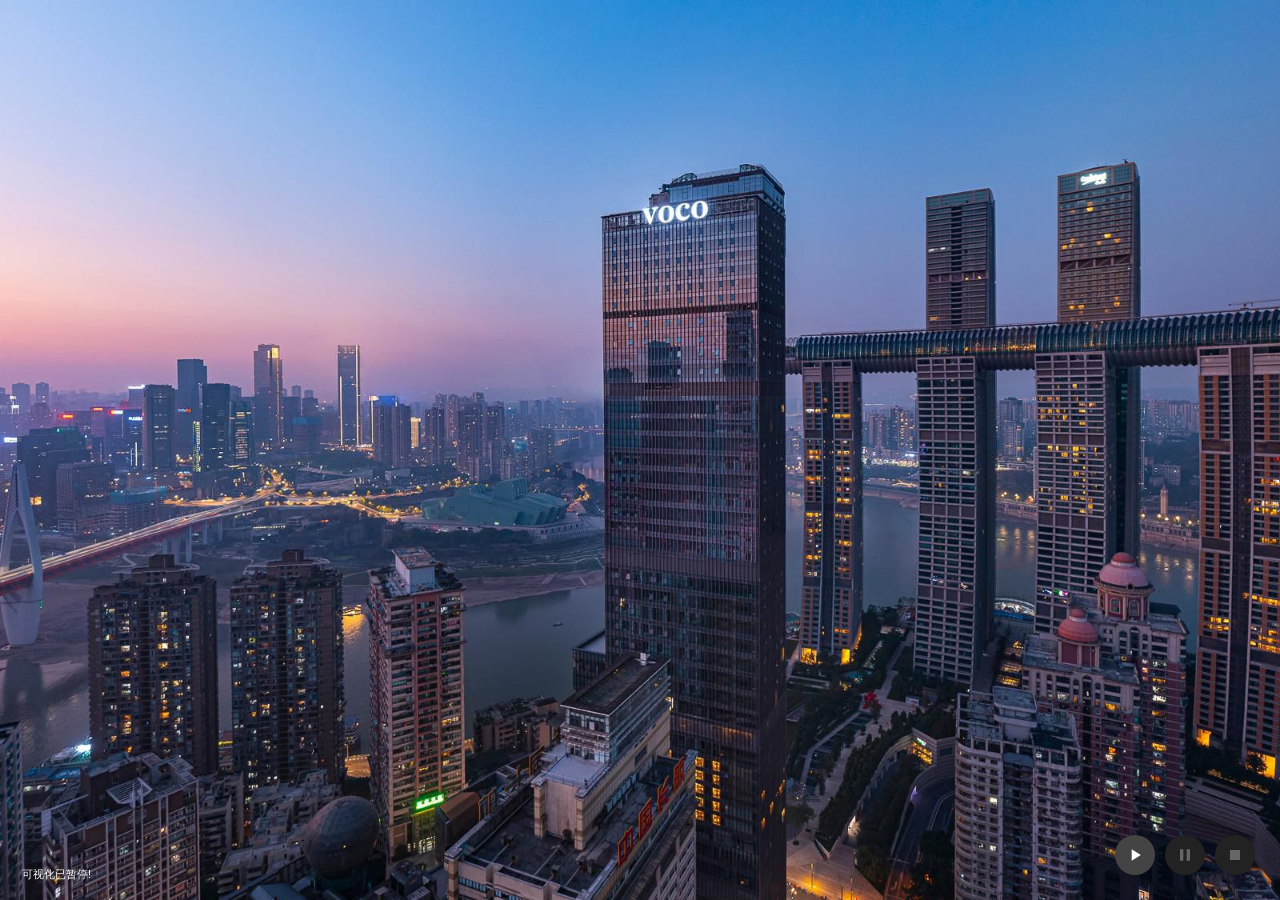
<file: index.html>
<!DOCTYPE html>
<html lang="zh-CN">
<head>
    <meta charset="UTF-8">
    <meta http-equiv="X-UA-Compatible" content="IE=edge,chrome=1">
    <meta name="viewport" content="width=device-width,initial-scale=1.0,maximum-scale=1.0,user-scalable=0"/>
    <meta name="robots" content="all">
    <meta name="referrer" content="always">
    <meta name="renderer" content="webkit">
    <meta http-equiv="Cache-Control" content="no-transform" />
    <meta name="format-detection" content="telephone=no"/>
    <title>.:音频可视化:.</title>
    <style>
        body { 
            margin: 0; 
            font-family: 'Segoe UI',SegoeUI,'Microsoft YaHei',微软雅黑,"Helvetica Neue",Helvetica,Arial,sans-serif;
            background-color: #000; 
            color: #fff; 
            overflow: hidden; 
        }
        
        #background {
            position: fixed;
            top: 0;
            left: 0;
            width: 100%;
            height: 100%;
            background-size: cover;
            background-position: center;
            z-index: -1;
            transition: transform 0.1s ease-out, opacity 0.3s ease;
        }
        
        #controls { 
            position: absolute; 
            bottom: 10px; 
            right: 10px; 
            z-index: 1000; 
        }
        
        #audioControls { 
            display: flex; 
            gap: 10px;
            border-radius: 50px;
            padding: 15px;
        }
        
        .control-btn { 
            width: 40px;
            height: 40px;
            background-color: #444; 
            color: #fff; 
            border: none; 
            border-radius: 50%; 
            cursor: pointer; 
            transition: all 0.3s ease;
            display: flex;
            align-items: center;
            justify-content: center;
        }
        
        .control-btn:hover { 
            background-color: #555; 
            transform: translateY(-2px);
            box-shadow: 0 4px 8px rgba(0,0,0,0.3);
        }
        
        .control-btn:disabled {
            background-color: #222;
            color: #666;
            cursor: not-allowed;
            transform: none;
            box-shadow: none;
        }
        
        .control-btn svg {
            width: 20px;
            height: 20px;
            fill: currentColor;
        }
        
        #visualizerInfo { 
            position: absolute; 
            bottom: 10px; 
            left: 10px; 
            padding: 8px 12px; 
            border-radius: 5px; 
            font-size: 11px;
        }
        
        .frequency {
            color: #0f0;
            font-weight: bold;
        }
        
        .track-info {
            margin-top: 5px;
            font-size: 10px;
            color: #aaa;
        }
        

        #loadingHint {
            position: absolute;
            top: 50%;
            left: 50%;
            transform: translate(-50%, -50%);
            text-align: center;
            background: rgba(0, 0, 0, 0.7);
            padding: 16px;
			font-size: 12px;
			color: #fff; 
            //border-radius: 10px;
            display: none;
            z-index: 1001;
        }
    </style>
</head>
<body>
    <div id="background"></div>
    <div id="loadingHint">粒子加载中</div>
    
    <div id="controls">
        <div id="audioControls">
            <button id="startBtn" class="control-btn">
                <svg viewBox="0 0 24 24">
                    <path d="M8 5v14l11-7z"/>
                </svg>
            </button>
            <button id="pauseBtn" class="control-btn" disabled>
                <svg viewBox="0 0 24 24">
                    <path d="M6 19h4V5H6v14zm8-14v14h4V5h-4z"/>
                </svg>
            </button>
            <button id="stopBtn" class="control-btn" disabled>
                <svg viewBox="0 0 24 24">
                    <path d="M6 6h12v12H6z"/>
                </svg>
            </button>
        </div>
    </div>
    <div id="visualizerInfo"></div>

    <script src="./scripts/three.min.js"></script>
    <script>
        // 全局变量
        let scene, camera, renderer, points;
        let audioContext, analyser, audioSource, frequencyData;
        let isPlaying = false;
        let audioElement;
        let intensity = 0.5;
        let rotationSpeed = 0.5;
        let particleCount = 10000;
        let particlesCreated = false; // 标记粒子是否已创建
        
        // 音乐图片列表
        const musicList = [
            './music/music1.mp3',
            './music/music2.mp3'
        ];
        
        const backgroundImages = [
            './images/images1.jpg',
            './images/images2.jpg'
        ];
        
        let currentTrackIndex = 0;

        // 初始化函数
        function init() {
            scene = new THREE.Scene();
            camera = new THREE.PerspectiveCamera(75, window.innerWidth / window.innerHeight, 0.1, 1000);
            camera.position.z = 50;

            renderer = new THREE.WebGLRenderer({ antialias: true, alpha: true });
            renderer.setSize(window.innerWidth, window.innerHeight);
            document.body.appendChild(renderer.domElement);

            // 注释掉初始粒子
            // createParticles();

            // 设置音频
            setupAudio();

            // 设置事件监听器
            setupEventListeners();

            // 设置初始背景
            setBackgroundImage(currentTrackIndex);

            // 开始动画循环
            animate();
        }

        // 设置背景图片
        function setBackgroundImage(index) {
            const background = document.getElementById('background');
            background.style.backgroundImage = `url('${backgroundImages[index]}')`;
            // 添加淡入效果
            background.style.opacity = 0;
            setTimeout(() => {
                background.style.opacity = 1;
            }, 10);
        }

        // 创建粒子
        function createParticles() {
            // 显示加载提示
            document.getElementById('loadingHint').style.display = 'block';
            
            // 延迟创建粒子以避免阻塞UI
            setTimeout(() => {
                if (points) scene.remove(points);

                const geometry = new THREE.BufferGeometry();
                const positions = new Float32Array(particleCount * 3);
                const colorArray = new Float32Array(particleCount * 3);
                
                // 初始化粒子位置
                for (let i = 0; i < positions.length; i += 3) {
                    positions[i] = (Math.random() - 0.5) * 100;
                    positions[i + 1] = (Math.random() - 0.5) * 100;
                    positions[i + 2] = (Math.random() - 0.5) * 100;
                }

                geometry.setAttribute('position', new THREE.BufferAttribute(positions, 3));
                geometry.setAttribute('color', new THREE.BufferAttribute(colorArray, 3));

                const material = new THREE.PointsMaterial({ 
                    size: 0.5, 
                    vertexColors: true,
                    sizeAttenuation: true,
                    transparent: true,
                    opacity: 0.8
                });
                
                points = new THREE.Points(geometry, material);
                scene.add(points);
                
                // 标记粒子已创建
                particlesCreated = true;
                
                // 隐藏加载提示
                document.getElementById('loadingHint').style.display = 'none';
            }, 100);
        }

        // 设置音频
        function setupAudio() {
            // 创建音频元素
            audioElement = new Audio();
            // 设置第一首音乐
            audioElement.src = musicList[currentTrackIndex];
            audioElement.loop = false; // 不循环单首音乐
            
            // 添加音乐结束事件监听器
            audioElement.addEventListener('ended', playNextTrack);
            
            // 创建音频上下文和分析器
            audioContext = new (window.AudioContext || window.webkitAudioContext)();
            analyser = audioContext.createAnalyser();
            analyser.fftSize = 2048;
            frequencyData = new Uint8Array(analyser.frequencyBinCount);
            
            // 连接音频节点
            audioSource = audioContext.createMediaElementSource(audioElement);
            audioSource.connect(analyser);
            analyser.connect(audioContext.destination);
            
            // 启用开始按钮
            document.getElementById('startBtn').disabled = false;
        }

        // 播放下一首音乐
        function playNextTrack() {
            currentTrackIndex = (currentTrackIndex + 1) % musicList.length;
            audioElement.src = musicList[currentTrackIndex];
            setBackgroundImage(currentTrackIndex);
            audioElement.play();
            updateTrackInfo();
        }

        // 设置事件监听器
        function setupEventListeners() {
            document.getElementById('startBtn').addEventListener('click', startVisualization);
            document.getElementById('pauseBtn').addEventListener('click', pauseVisualization);
            document.getElementById('stopBtn').addEventListener('click', stopVisualization);

            window.addEventListener('resize', onWindowResize);
            document.addEventListener('mousedown', onMouseDown);
        }

        // 开始可视化
        function startVisualization() {
            checkAndResumeAudioContext();
            
            // 粒子尚未创建，则创建粒子
            if (!particlesCreated) {
                createParticles();
            }
            
            audioElement.play();
            isPlaying = true;
            document.getElementById('startBtn').disabled = true;
            document.getElementById('pauseBtn').disabled = false;
            document.getElementById('stopBtn').disabled = false;
            updateTrackInfo();
        }

        // 检查并恢复音频上下文
        function checkAndResumeAudioContext() {
            if (audioContext && audioContext.state === 'suspended') {
                audioContext.resume();
            }
        }

        // 暂停可视化
        function pauseVisualization() {
            if (isPlaying) {
                audioElement.pause();
                isPlaying = false;
                document.getElementById('pauseBtn').innerHTML = `
                    <svg viewBox="0 0 24 24">
                        <path d="M8 5v14l11-7z"/>
                    </svg>
                `;
            } else {
                audioElement.play();
                isPlaying = true;
                document.getElementById('pauseBtn').innerHTML = `
                    <svg viewBox="0 0 24 24">
                        <path d="M6 19h4V5H6v14zm8-14v14h4V5h-4z"/>
                    </svg>
                `;
            }
        }

        // 停止可视化
        function stopVisualization() {
            audioElement.pause();
            audioElement.currentTime = 0;
            isPlaying = false;
            document.getElementById('startBtn').disabled = false;
            document.getElementById('pauseBtn').disabled = true;
            document.getElementById('stopBtn').disabled = true;
            document.getElementById('pauseBtn').innerHTML = `
                <svg viewBox="0 0 24 24">
                    <path d="M6 19h4V5H6v14zm8-14v14h4V5h-4z"/>
                </svg>
            `;
            resetVisualization();
            updateTrackInfo();
        }

        // 重置可视化
        function resetVisualization() {
            if (points && particlesCreated) {
                const positions = points.geometry.attributes.position.array;
                for (let i = 0; i < positions.length; i += 3) {
                    positions[i] = (Math.random() - 0.5) * 100;
                    positions[i + 1] = (Math.random() - 0.5) * 100;
                    positions[i + 2] = (Math.random() - 0.5) * 100;
                }
                points.geometry.attributes.position.needsUpdate = true;
            }
        }

        // 获取基于频率颜色
        function getColorForFrequency(frequency, index, time) {
            // HSL色彩
            const hue = (frequency * 360 + index * 0.1 + time * 50) % 360;
            const saturation = 0.8 + frequency * 0.2; // 饱和度变化
            const lightness = 0.5 + frequency * 0.3; // 亮度变化
            
            return new THREE.Color().setHSL(hue / 360, saturation, lightness);
        }

        // 动画循环
        function animate() {
            requestAnimationFrame(animate);
            
            if (isPlaying && particlesCreated) {
                // 频率数据
                analyser.getByteFrequencyData(frequencyData);
                const positions = points.geometry.attributes.position.array;
                const colors = points.geometry.attributes.color.array;
                const time = Date.now() * 0.001;
                
                // 计算平均频率背景效果
                const avgFrequency = frequencyData.reduce((sum, value) => sum + value, 0) / frequencyData.length;
                
                // 背景震动效果
                updateBackgroundEffect(avgFrequency);
        
                // 粒子位置颜色
                for (let i = 0; i < positions.length; i += 3) {
                    const index = i / 3;
                    const frequencyIndex = Math.floor(index / particleCount * (frequencyData.length / 2));
                    const frequency = (frequencyData[frequencyIndex] + frequencyData[frequencyIndex + 1]) / 510;        
                    
                    // 贝壳形状
                    const a = 0.1;
                    const b = 0.1;
                    const shellAngle = index * 0.05;
                    const shellRadius = a * Math.exp(b * shellAngle);
                    let x = shellRadius * Math.cos(shellAngle) * Math.sin(index * 0.1);
                    let y = shellRadius * Math.sin(shellAngle) * Math.sin(index * 0.1);
                    let z = shellRadius * Math.cos(index * 0.1);
                    
                    // 应用频率尺寸
                    x *= 1 + frequency * intensity;
                    y *= 1 + frequency * intensity;
                    z *= 1 + frequency * intensity;
        
                    positions[i] = x;
                    positions[i + 1] = y;
                    positions[i + 2] = z;
        
                    // 更新颜色
                    const color = getColorForFrequency(frequency, index, time);
                    colors[i] = color.r;
                    colors[i + 1] = color.g;
                    colors[i + 2] = color.b;
                }
        
                
                points.geometry.attributes.position.needsUpdate = true;
                points.geometry.attributes.color.needsUpdate = true;
        
                // 旋转效果
                points.rotation.x += 0.001 * rotationSpeed;
                points.rotation.y += 0.002 * rotationSpeed;
            }
        
            // 渲染场景
            renderer.render(scene, camera);
            
            // 可视化器信息
            updateVisualizerInfo();
        }

        // 背景震动效果
        function updateBackgroundEffect(avgFrequency) {
            const background = document.getElementById('background');
            const scale = 1 + (avgFrequency / 255) * 0.15; // 缩放背景
            const opacity = 0.8 + (avgFrequency / 255) * 0.5; // 调整透明度
            
            // 轻微旋转效果
            const rotation = Math.sin(Date.now() * 0.001) * (avgFrequency / 255) * 5;
            
            background.style.transform = `scale(${scale}) rotate(${rotation}deg)`;
            background.style.opacity = opacity;
        }

        // 窗口大小调整
        function onWindowResize() {
            camera.aspect = window.innerWidth / window.innerHeight;
            camera.updateProjectionMatrix();
            renderer.setSize(window.innerWidth, window.innerHeight);
        }

        // 鼠标拖动旋转
        let isDragging = false;
        let previousMousePosition = { x: 0, y: 0 };

        function onMouseDown(event) {
            if (!particlesCreated) return; 
            
            isDragging = true;
            previousMousePosition = { x: event.clientX, y: event.clientY };
            document.addEventListener('mousemove', onMouseMove);
            document.addEventListener('mouseup', onMouseUp);
        }

        function onMouseMove(event) {
            if (!isDragging || !particlesCreated) return;

            const deltaMove = {
                x: event.clientX - previousMousePosition.x,
                y: event.clientY - previousMousePosition.y
            };

            points.rotation.y += deltaMove.x * 0.01;
            points.rotation.x += deltaMove.y * 0.01;

            previousMousePosition = { x: event.clientX, y: event.clientY };
        }

        function onMouseUp() {
            isDragging = false;
            document.removeEventListener('mousemove', onMouseMove);
            document.removeEventListener('mouseup', onMouseUp);
        }

        // 可视化器信息
        function updateVisualizerInfo() {
            const info = document.getElementById('visualizerInfo');
            if (isPlaying) {
                const avgFrequency = frequencyData.reduce((sum, value) => sum + value, 0) / frequencyData.length;
                info.innerHTML = `平均频率: <span class="frequency">${avgFrequency.toFixed(2)}</span>`;
            } else {
                info.innerHTML = '可视化已暂停!';
            }
        }
        
        // 曲目信息
        function updateTrackInfo() {
            const info = document.getElementById('visualizerInfo');
            const trackInfo = document.createElement('div');
            trackInfo.className = 'track-info';
            trackInfo.textContent = `曲目 ${currentTrackIndex + 1} / ${musicList.length}`;
            
            // 移除旧曲目信息
            const oldTrackInfo = info.querySelector('.track-info');
            if (oldTrackInfo) {
                oldTrackInfo.remove();
            }
            
            info.appendChild(trackInfo);
        }

        init();
    </script>
</body>
</html>
</file>
